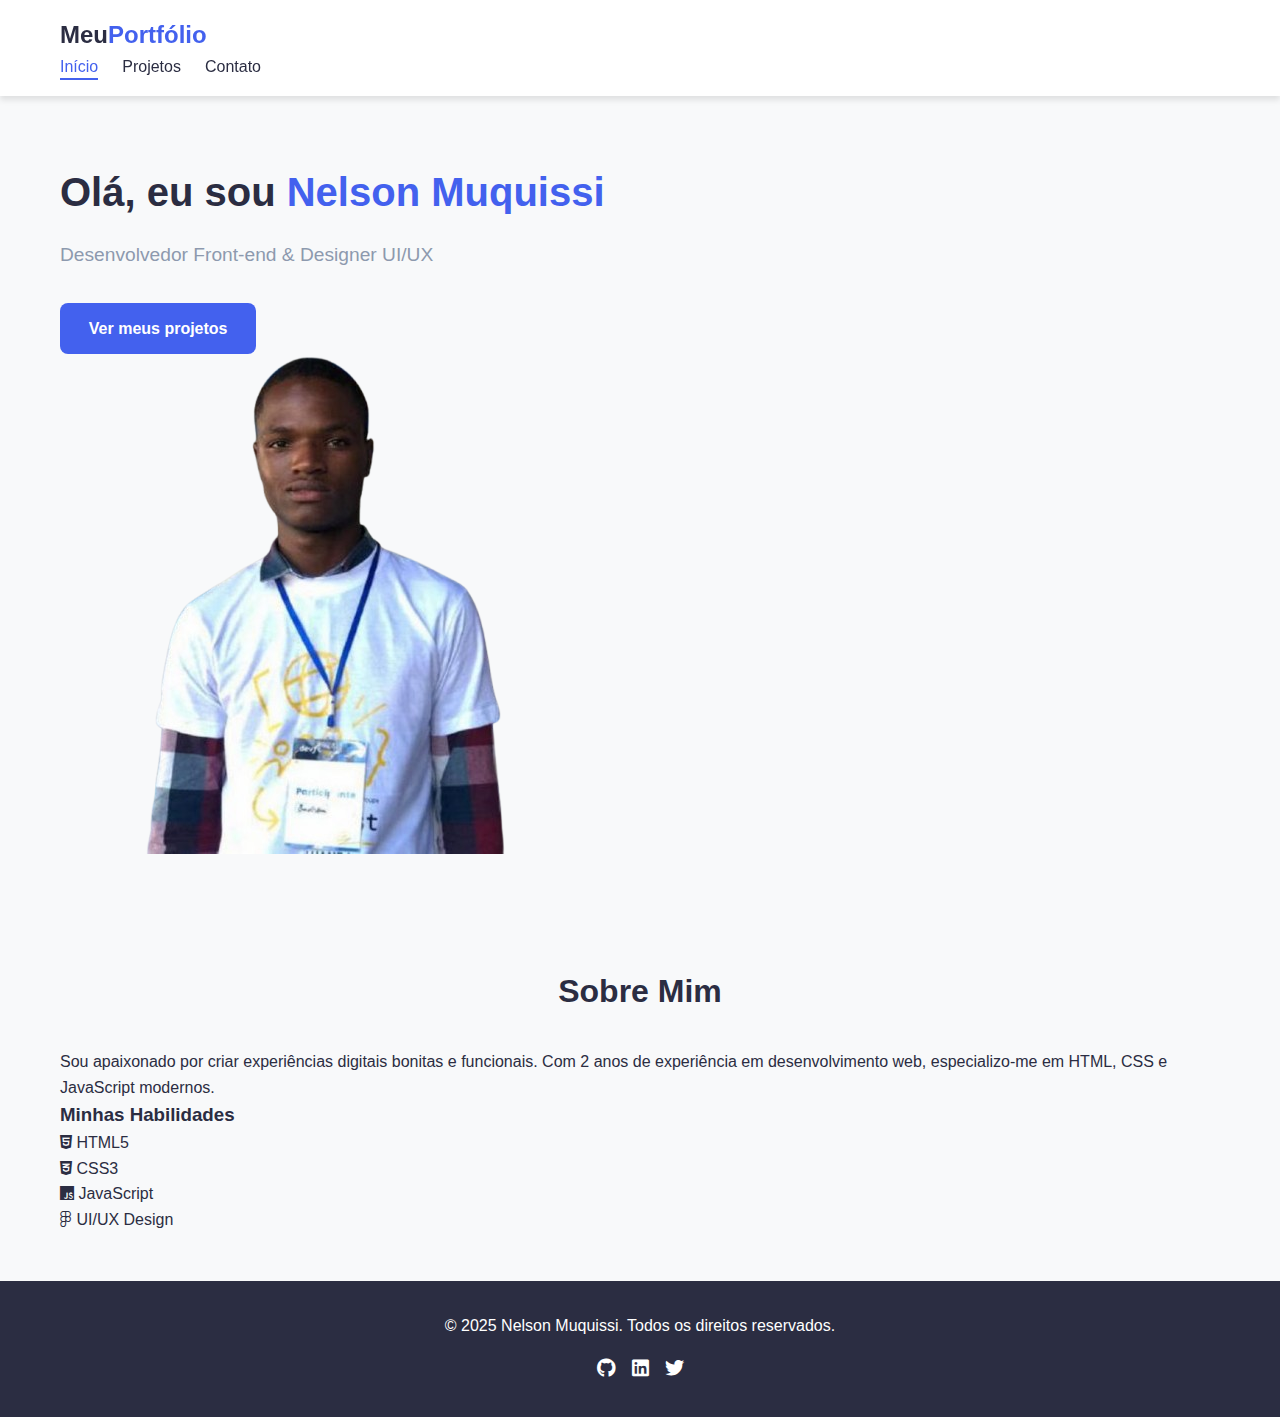
<file: index.html>
<!DOCTYPE html>
<html lang="pt-BR">
<head>
    <meta charset="UTF-8">
    <meta name="viewport" content="width=device-width, initial-scale=1.0">
    <title>Meu Portfólio | Início</title>
    <link rel="stylesheet" href="css/reset.css">
    <link rel="stylesheet" href="css/style.css">
    <link rel="stylesheet" href="https://cdnjs.cloudflare.com/ajax/libs/font-awesome/6.4.0/css/all.min.css">
</head>
<body>
    <header class="cabecalho">
        <div class="container">
            <a href="index.html" class="logo">Meu<span>Portfólio</span></a>
            <nav class="menu">
                <ul>
                    <li><a href="index.html" class="ativo">Início</a></li>
                    <li><a href="projetos.html">Projetos</a></li>
                    <li><a href="contato.html">Contato</a></li>
                </ul>
            </nav>
        </div>
    </header>

    <main class="principal">
        <section class="hero">
            <div class="container">
                <div class="hero-conteudo">
                    <h1>Olá, eu sou <span>Nelson Muquissi</span></h1>
                    <p>Desenvolvedor Front-end & Designer UI/UX</p>
                    <a href="projetos.html" class="botao">Ver meus projetos</a>
                </div>
                <div class="hero-imagem">
                    <img src="assets/images/nelson.png" alt="Foto de perfil">
                </div>
            </div>
        </section>

        <section class="sobre">
            <div class="container">
                <h2>Sobre Mim</h2>
                <p>Sou apaixonado por criar experiências digitais bonitas e funcionais. Com 2 anos de experiência em desenvolvimento web, especializo-me em HTML, CSS e JavaScript modernos.</p>
                
                <div class="habilidades">
                    <h3>Minhas Habilidades</h3>
                    <ul>
                        <li><i class="fab fa-html5"></i> HTML5</li>
                        <li><i class="fab fa-css3-alt"></i> CSS3</li>
                        <li><i class="fab fa-js"></i> JavaScript</li>
                        <li><i class="fab fa-figma"></i> UI/UX Design</li>
                    </ul>
                </div>
            </div>
        </section>
    </main>

    <footer class="rodape">
        <div class="container">
            <p>&copy; 2025 Nelson Muquissi. Todos os direitos reservados.</p>
            <div class="redes-sociais">
                <a href="#"><i class="fab fa-github"></i></a>
                <a href="#"><i class="fab fa-linkedin"></i></a>
                <a href="#"><i class="fab fa-twitter"></i></a>
            </div>
        </div>
    </footer>

    <script src="js/main.js"></script>
</body>
</html>
</file>
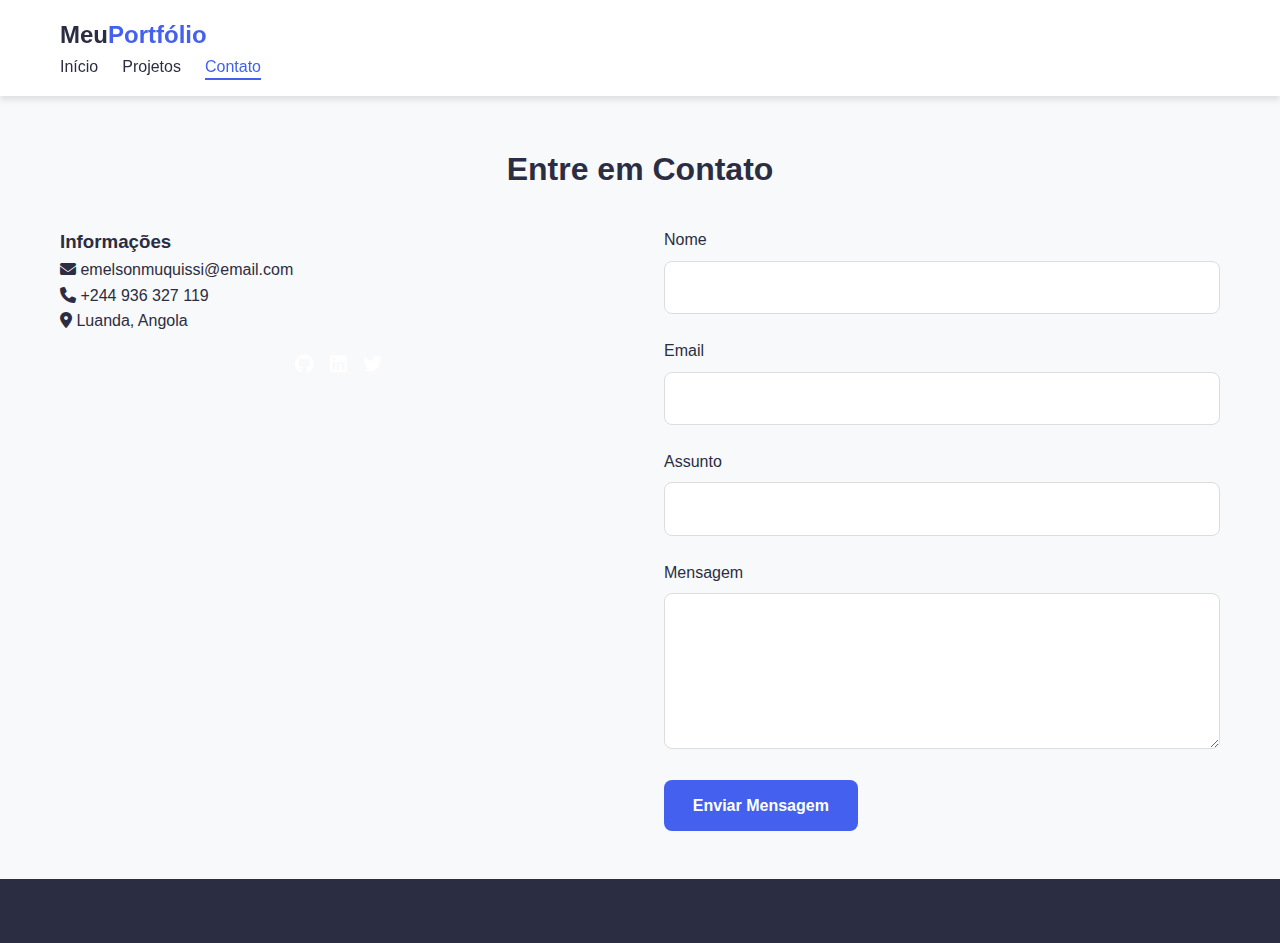
<file: contato.html>
<!DOCTYPE html>
<html lang="pt-BR">
<head>
    <meta charset="UTF-8">
    <meta name="viewport" content="width=device-width, initial-scale=1.0">
    <title>Meu Portfólio | Contato</title>
    <link rel="stylesheet" href="css/reset.css">
    <link rel="stylesheet" href="css/style.css">
    <link rel="stylesheet" href="https://cdnjs.cloudflare.com/ajax/libs/font-awesome/6.4.0/css/all.min.css">
</head>
<body>
    <header class="cabecalho">
        <div class="container">
            <a href="index.html" class="logo">Meu<span>Portfólio</span></a>
            <nav class="menu">
                <ul>
                    <li><a href="index.html">Início</a></li>
                    <li><a href="projetos.html">Projetos</a></li>
                    <li><a href="contato.html" class="ativo">Contato</a></li>
                </ul>
            </nav>
        </div>
    </header>

    <main class="principal">
        <section class="contato">
            <div class="container">
                <h2>Entre em Contato</h2>
                
                <div class="contato-conteudo">
                    <div class="contato-info">
                        <h3>Informações</h3>
                        <ul>
                            <li><i class="fas fa-envelope"></i> emelsonmuquissi@email.com</li>
                            <li><i class="fas fa-phone"></i> +244 936 327 119</li>
                            <li><i class="fas fa-map-marker-alt"></i> Luanda, Angola</li>
                        </ul>
                        
                        <div class="redes-sociais">
                            <a href="#"><i class="fab fa-github"></i></a>
                            <a href="#"><i class="fab fa-linkedin"></i></a>
                            <a href="#"><i class="fab fa-twitter"></i></a>
                        </div>
                    </div>
                    
                    <form class="form-contato">
                        <div class="grupo-form">
                            <label for="nome">Nome</label>
                            <input type="text" id="nome" required>
                        </div>
                        
                        <div class="grupo-form">
                            <label for="email">Email</label>
                            <input type="email" id="email" required>
                        </div>
                        
                        <div class="grupo-form">
                            <label for="assunto">Assunto</label>
                            <input type="text" id="assunto">
                        </div>
                        
                        <div class="grupo-form">
                            <label for="mensagem">Mensagem</label>
                            <textarea id="mensagem" rows="5" required></textarea>
                        </div>
                        
                        <button type="submit" class="botao">Enviar Mensagem</button>
                    </form>
                </div>
            </div>
        </section>
    </main>

    <footer class="rodape">
        <!-- Rodapé igual ao index.html -->
    </footer>

    <script src="js/main.js"></script>
</body>
</html>
</file>
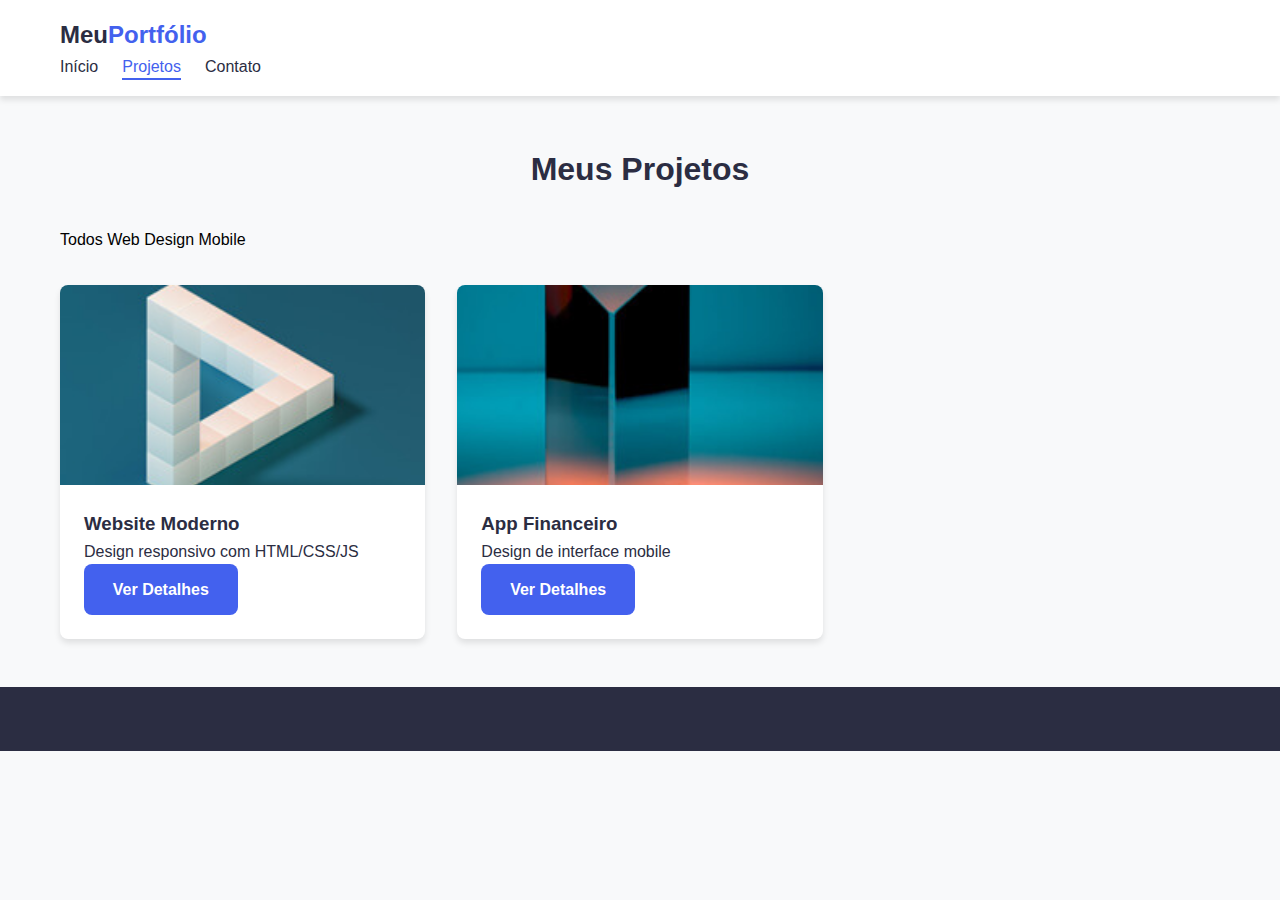
<file: projetos.html>
<!DOCTYPE html>
<html lang="pt-BR">
<head>
    <meta charset="UTF-8">
    <meta name="viewport" content="width=device-width, initial-scale=1.0">
    <title>Meu Portfólio | Projetos</title>
    <link rel="stylesheet" href="css/reset.css">
    <link rel="stylesheet" href="css/style.css">
    <link rel="stylesheet" href="https://cdnjs.cloudflare.com/ajax/libs/font-awesome/6.4.0/css/all.min.css">
</head>
<body>
    <header class="cabecalho">
        <div class="container">
            <a href="index.html" class="logo">Meu<span>Portfólio</span></a>
            <nav class="menu">
                <ul>
                    <li><a href="index.html">Início</a></li>
                    <li><a href="projetos.html" class="ativo">Projetos</a></li>
                    <li><a href="contato.html">Contato</a></li>
                </ul>
            </nav>
        </div>
    </header>

    <main class="principal">
        <section class="projetos">
            <div class="container">
                <h2>Meus Projetos</h2>
                
                <div class="filtros">
                    <button class="filtro ativo" data-categoria="todos">Todos</button>
                    <button class="filtro" data-categoria="web">Web</button>
                    <button class="filtro" data-categoria="design">Design</button>
                    <button class="filtro" data-categoria="mobile">Mobile</button>
                </div>
                
                <div class="galeria-projetos">
                    <div class="projeto-card" data-categoria="web">
                        <img src="assets/images/portfolio-02.jpg" alt="Projeto Website">
                        <div class="projeto-info">
                            <h3>Website Moderno</h3>
                            <p>Design responsivo com HTML/CSS/JS</p>
                            <a href="#" class="botao">Ver Detalhes</a>
                        </div>
                    </div>
                    
                    <div class="projeto-card" data-categoria="design">
                        <img src="assets/images/portfolio-10.jpg" alt="Projeto UI/UX">
                        <div class="projeto-info">
                            <h3>App Financeiro</h3>
                            <p>Design de interface mobile</p>
                            <a href="#" class="botao">Ver Detalhes</a>
                        </div>
                    </div>
                    
                    <!-- Mais projetos aqui -->
                </div>
            </div>
        </section>
    </main>

    <footer class="rodape">
        <!-- Rodapé igual ao index.html -->
    </footer>

    <script src="js/main.js"></script>
</body>
</html>
</file>
<file: css/style.css>
/* Variáveis */
:root {
    --cor-primaria: #4361ee;
    --cor-secundaria: #3a0ca3;
    --cor-texto: #2b2d42;
    --cor-texto-claro: #8d99ae;
    --cor-fundo: #f8f9fa;
    --cor-branco: #ffffff;
    --sombra: 0 4px 6px rgba(0, 0, 0, 0.1);
    --borda-arredondada: 8px;
    --transicao: all 0.3s ease;
}

/* Reset e Estilos Base */
body {
    font-family: 'Segoe UI', Tahoma, Geneva, Verdana, sans-serif;
    line-height: 1.6;
    color: var(--cor-texto);
    background-color: var(--cor-fundo);
}

.container {
    width: 100%;
    max-width: 1200px;
    margin: 0 auto;
    padding: 0 20px;
}

/* Cabeçalho */
.cabecalho {
    background-color: var(--cor-branco);
    box-shadow: var(--sombra);
    position: sticky;
    top: 0;
    z-index: 100;
    padding: 1rem 0;
}

.logo {
    font-size: 1.5rem;
    font-weight: 700;
    color: var(--cor-texto);
}

.logo span {
    color: var(--cor-primaria);
}

.menu ul {
    display: flex;
    gap: 1.5rem;
}

.menu a {
    color: var(--cor-texto);
    font-weight: 500;
    transition: var(--transicao);
    position: relative;
}

.menu a.ativo,
.menu a:hover {
    color: var(--cor-primaria);
}

.menu a::after {
    content: '';
    position: absolute;
    bottom: -5px;
    left: 0;
    width: 0;
    height: 2px;
    background: var(--cor-primaria);
    transition: var(--transicao);
}

.menu a:hover::after,
.menu a.ativo::after {
    width: 100%;
}

/* Hero Section */
.hero {
    padding: 4rem 0;
}

.hero-conteudo h1 {
    font-size: 2.5rem;
    margin-bottom: 1rem;
}

.hero-conteudo h1 span {
    color: var(--cor-primaria);
}

.hero-conteudo p {
    font-size: 1.2rem;
    color: var(--cor-texto-claro);
    margin-bottom: 2rem;
}

/* Botão */
.botao {
    display: inline-block;
    background: var(--cor-primaria);
    color: var(--cor-branco);
    padding: 0.8rem 1.8rem;
    border-radius: var(--borda-arredondada);
    font-weight: 600;
    transition: var(--transicao);
}

.botao:hover {
    background: var(--cor-secundaria);
    transform: translateY(-3px);
    box-shadow: var(--sombra);
}

/* Seções */
section {
    padding: 3rem 0;
}

h2 {
    font-size: 2rem;
    margin-bottom: 2rem;
    text-align: center;
}

/* Rodapé */
.rodape {
    background: var(--cor-texto);
    color: var(--cor-branco);
    padding: 2rem 0;
    text-align: center;
}

.redes-sociais {
    display: flex;
    justify-content: center;
    gap: 1rem;
    margin-top: 1rem;
}

.redes-sociais a {
    color: var(--cor-branco);
    font-size: 1.2rem;
    transition: var(--transicao);
}

.redes-sociais a:hover {
    color: var(--cor-primaria);
}

/* Página de Projetos */
.galeria-projetos {
    display: grid;
    grid-template-columns: repeat(auto-fill, minmax(300px, 1fr));
    gap: 2rem;
    margin-top: 2rem;
}

.projeto-card {
    background: var(--cor-branco);
    border-radius: var(--borda-arredondada);
    overflow: hidden;
    box-shadow: var(--sombra);
    transition: var(--transicao);
}

.projeto-card:hover {
    transform: translateY(-10px);
}

.projeto-card img {
    width: 100%;
    height: 200px;
    object-fit: cover;
}

.projeto-info {
    padding: 1.5rem;
}

/* Página de Contato */
.contato-conteudo {
    display: grid;
    grid-template-columns: repeat(auto-fit, minmax(300px, 1fr));
    gap: 3rem;
    margin-top: 2rem;
}

.grupo-form {
    margin-bottom: 1.5rem;
}

.grupo-form label {
    display: block;
    margin-bottom: 0.5rem;
    font-weight: 500;
}

.grupo-form input,
.grupo-form textarea {
    width: 100%;
    padding: 0.8rem;
    border: 1px solid #ddd;
    border-radius: var(--borda-arredondada);
    transition: var(--transicao);
}

.grupo-form textarea {
    resize: vertical;
    min-height: 150px;
}

.grupo-form input:focus,
.grupo-form textarea:focus {
    outline: none;
    border-color: var(--cor-primaria);
    box-shadow: 0 0 0 3px rgba(67, 97, 238, 0.2);
}

/* Responsividade */
@media (max-width: 768px) {
    .cabecalho .container {
        flex-direction: column;
        gap: 1rem;
    }
    
    .menu ul {
        justify-content: center;
    }
    
    .hero .container {
        flex-direction: column;
        text-align: center;
    }
    
    .hero-imagem {
        margin-top: 2rem;
    }
}
</file>
